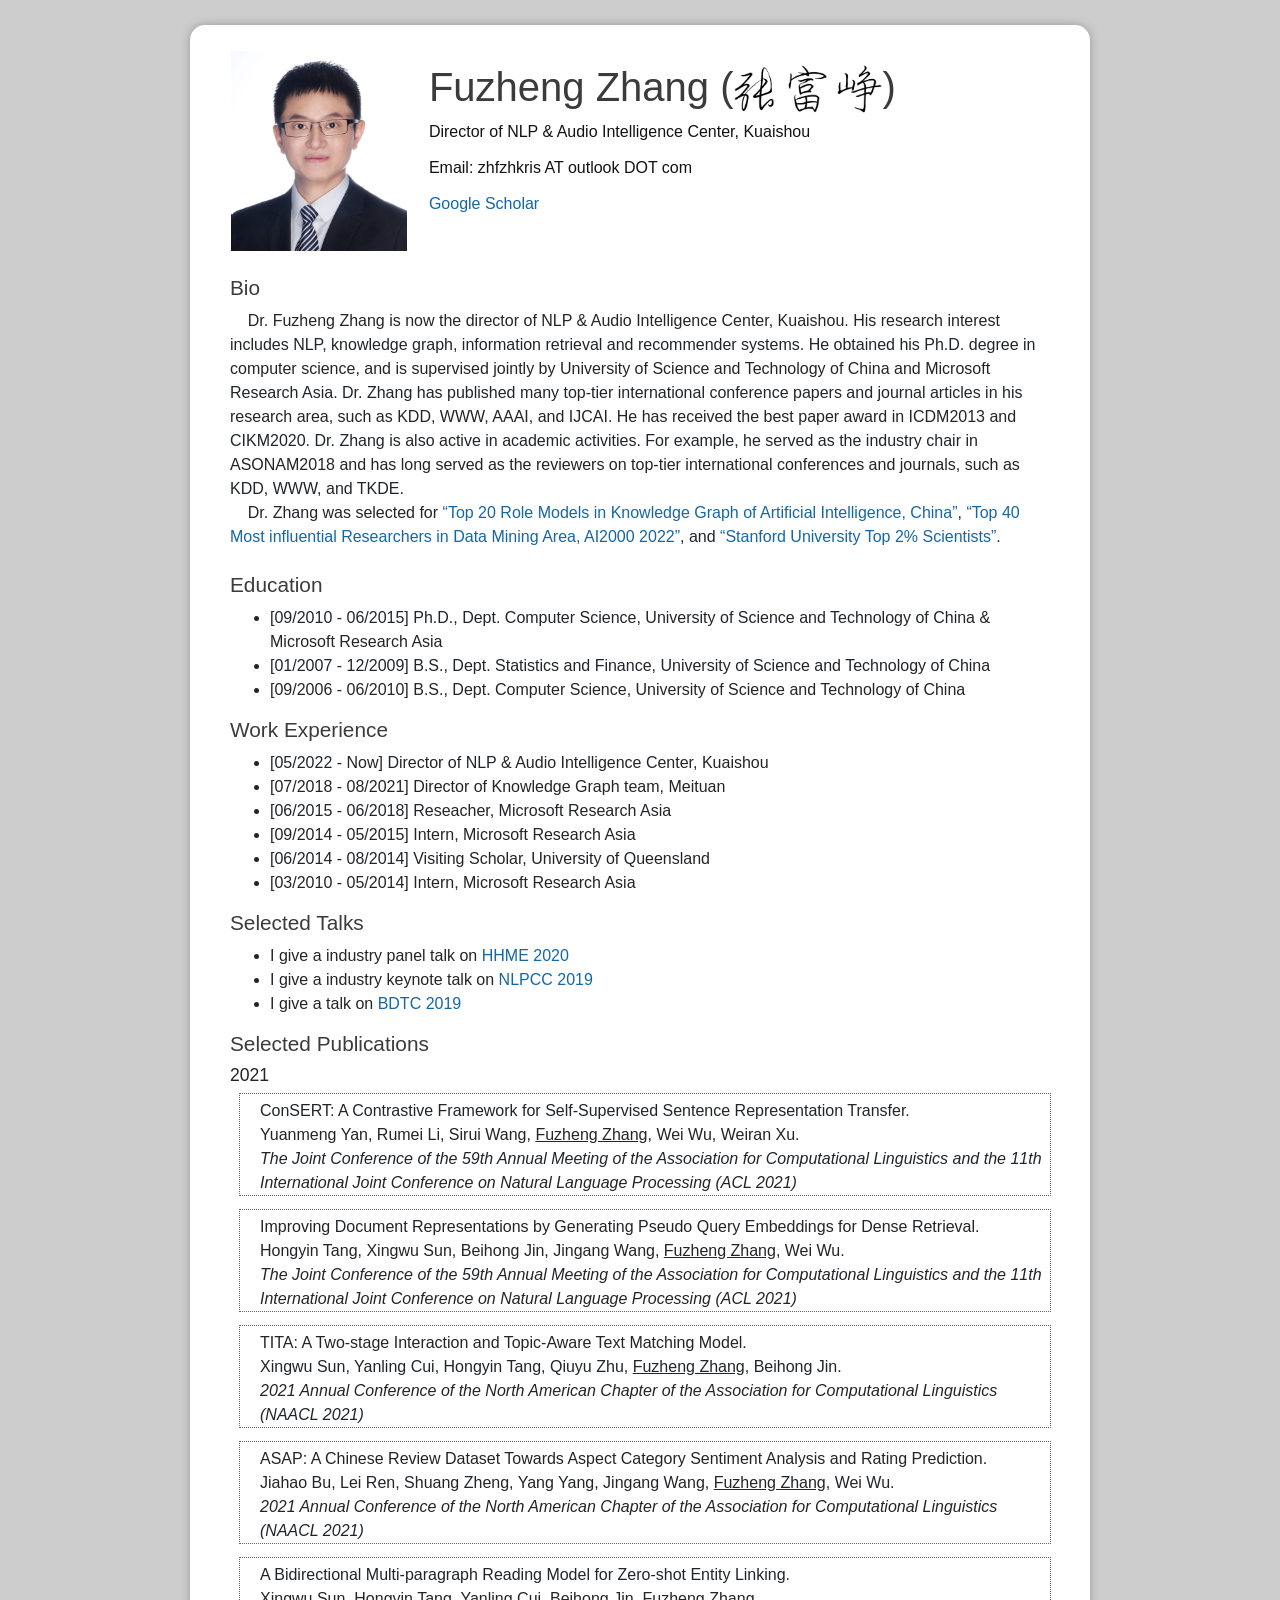
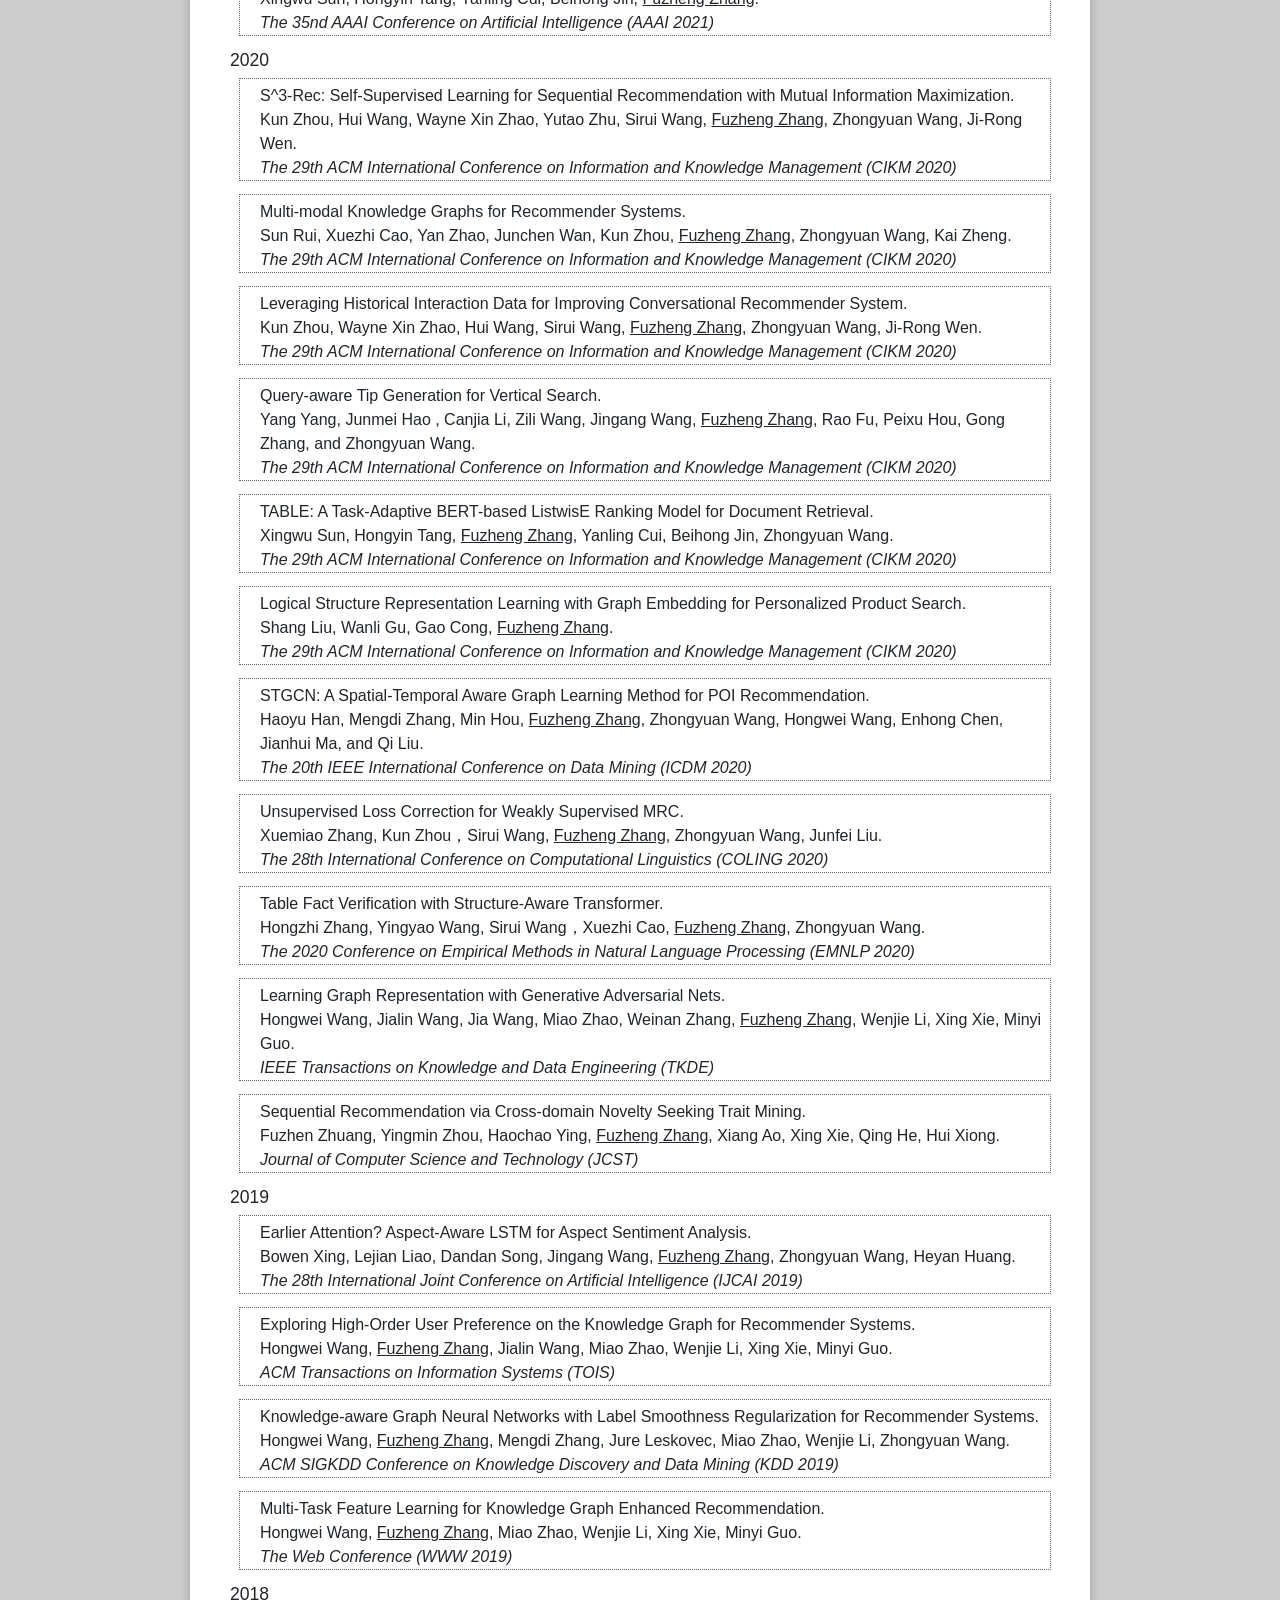
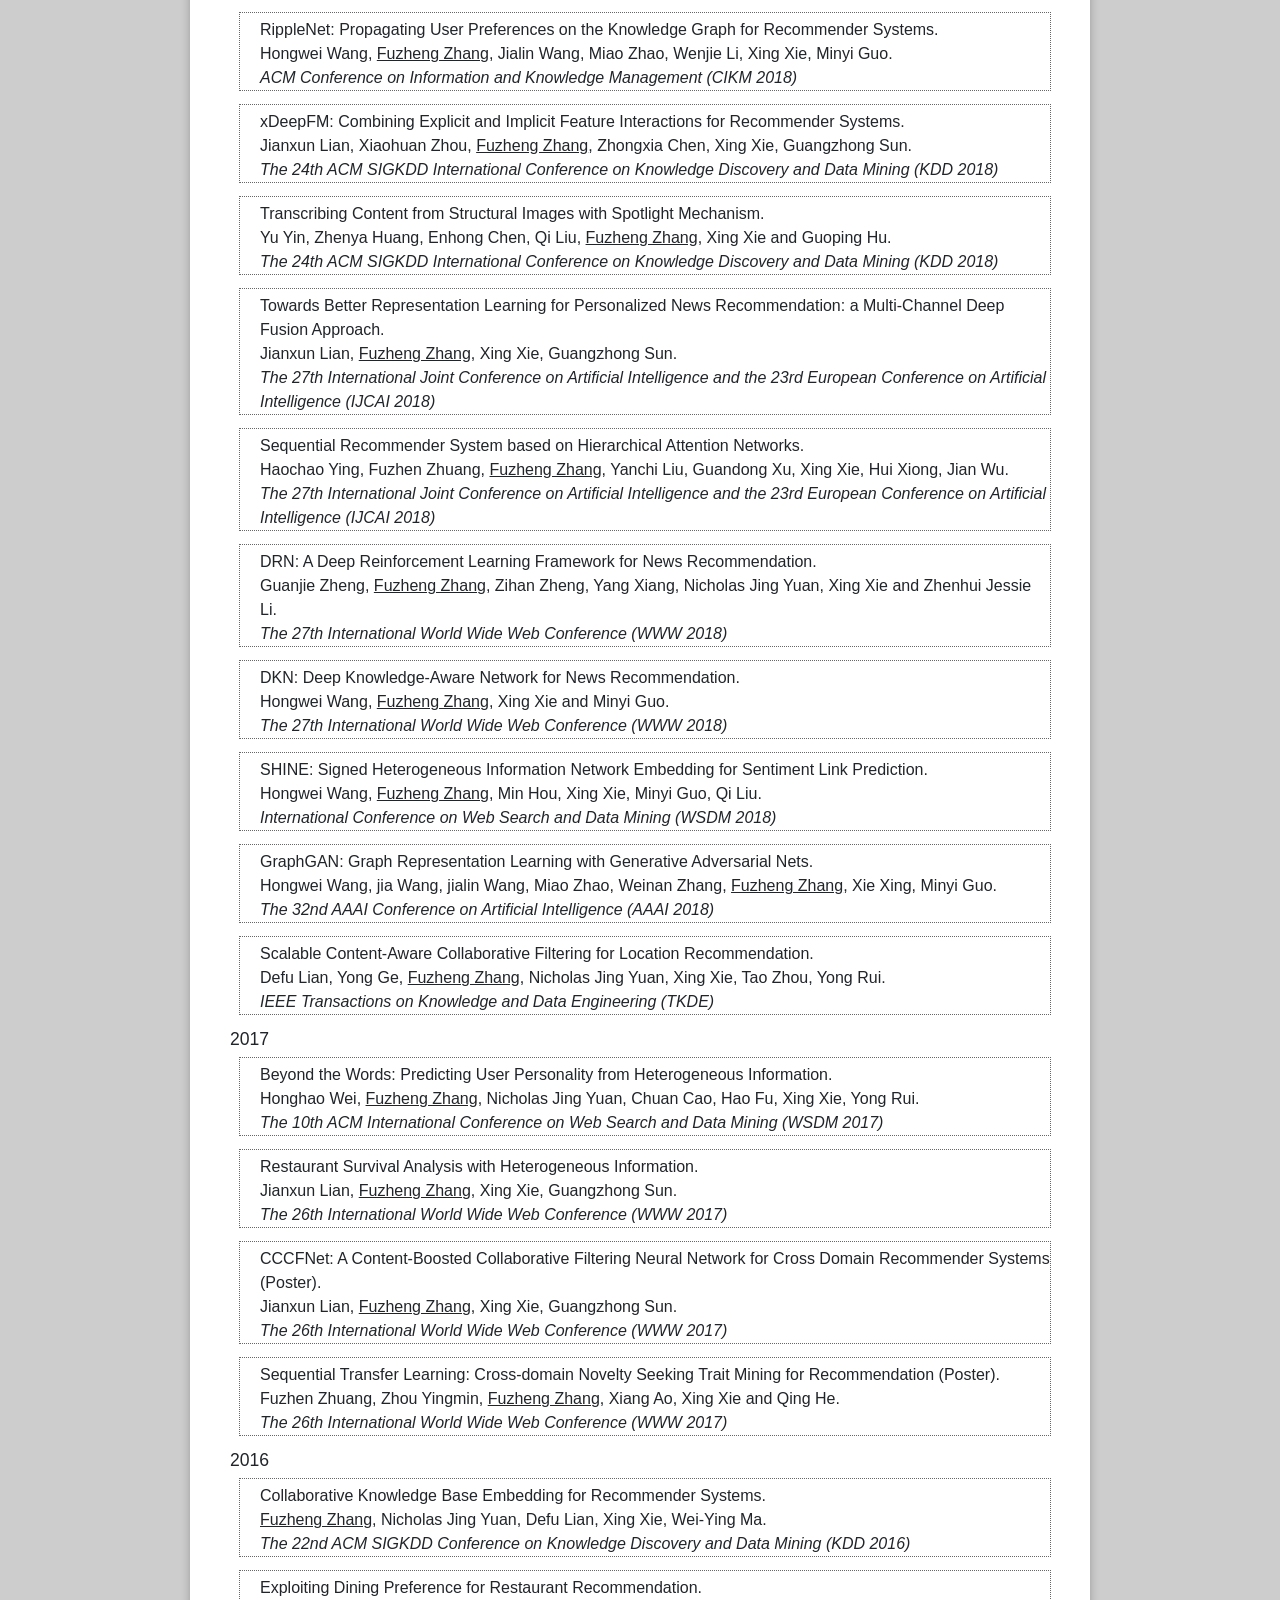
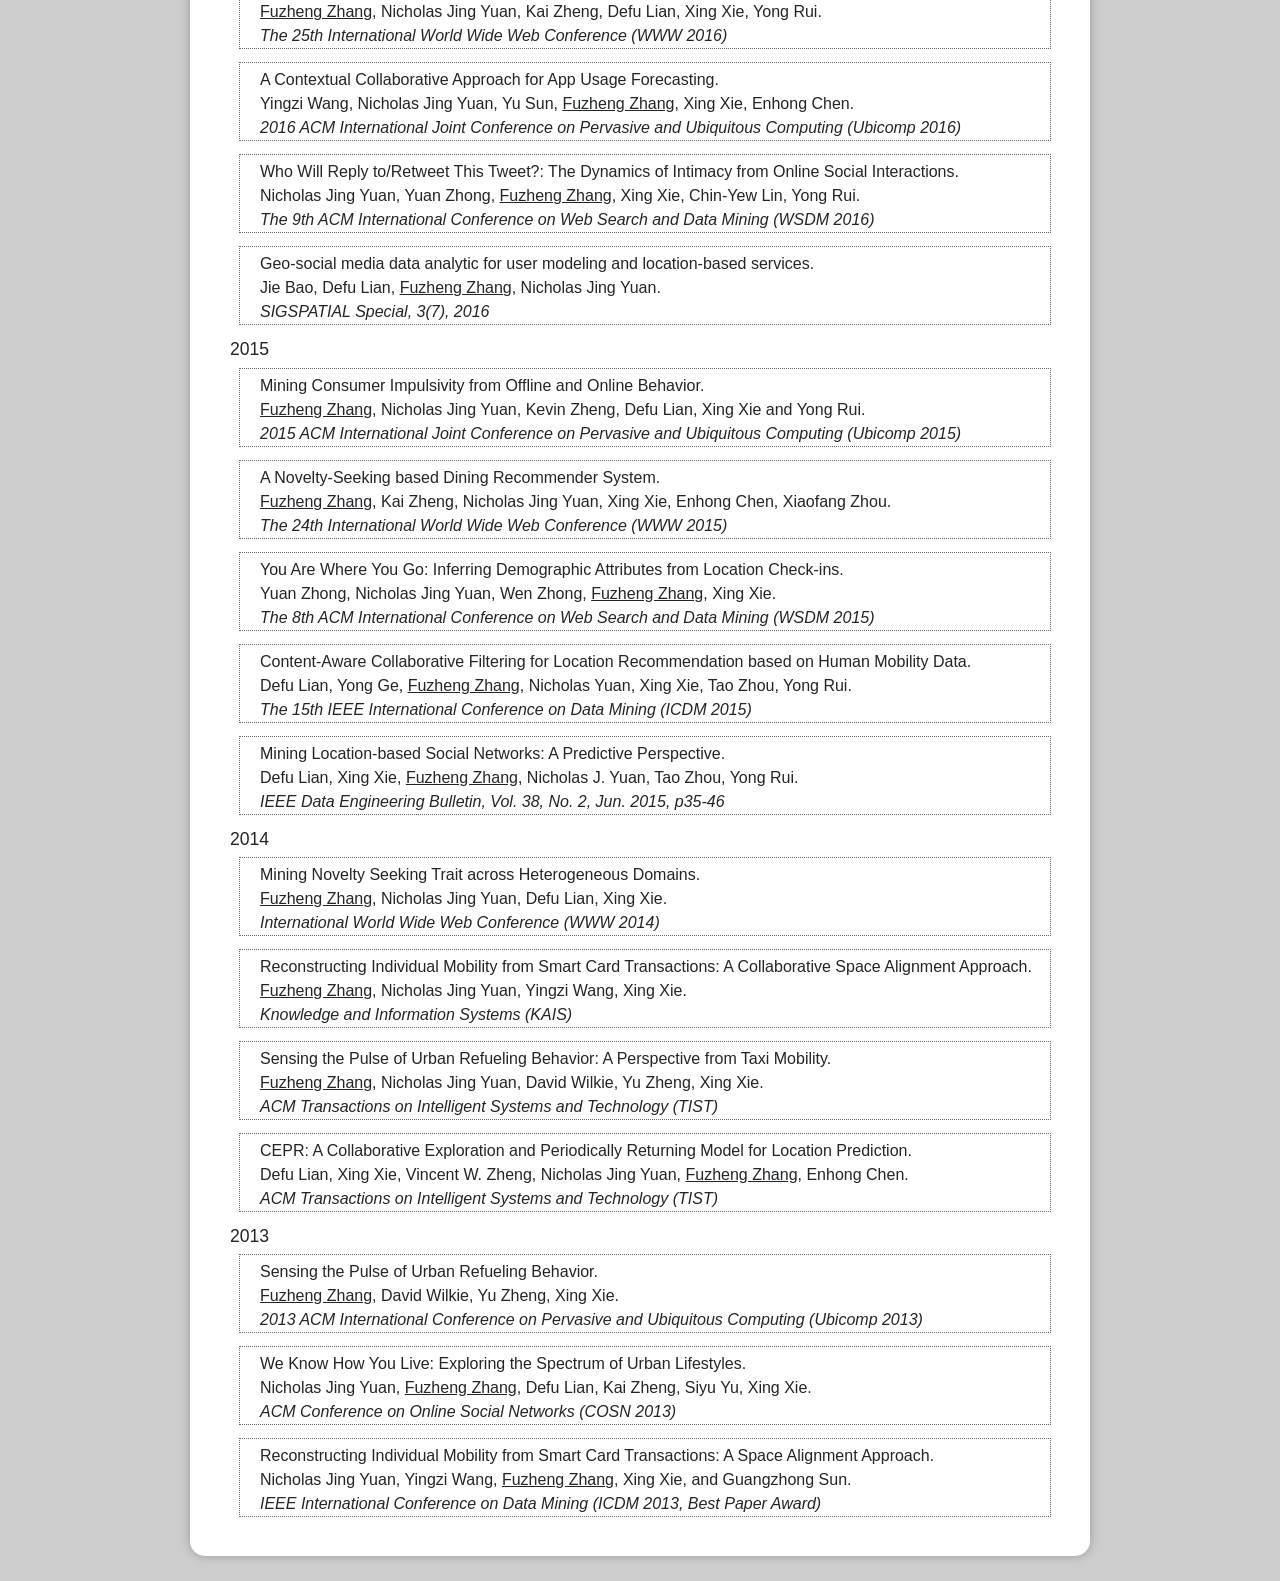
<file: index.html>
﻿<html>
<head>
<title>Fuzheng Zhang</title>

<!-- Global site tag (gtag.js) - Google Analytics -->
<script async src="https://www.googletagmanager.com/gtag/js?id=UA-109737589-1"></script>
<script>
  window.dataLayer = window.dataLayer || [];
  function gtag(){dataLayer.push(arguments);}
  gtag('js', new Date());
  gtag('config', 'UA-109737589-1');
</script>


<link href="https://stackpath.bootstrapcdn.com/bootstrap/4.1.3/css/bootstrap.min.css" rel="stylesheet" integrity="sha384-MCw98/SFnGE8fJT3GXwEOngsV7Zt27NXFoaoApmYm81iuXoPkFOJwJ8ERdknLPMO" crossorigin="anonymous">

<style type="text/css">
 @import url("http://fonts.googleapis.com/css?family=Source+Sans+Pro:300,300italic,600,600italic");


body
{
    font-family:"Roboto",Helvetica,Arial,sans-serif;font-size:16px;line-height:1.5;font-weight:300;
        background-color : #CDCDCD;
}
    .content
    {
            width : 900px;
            padding : 25px 30px;
            margin : 25px auto;
            background-color : #fff;
            box-shadow: 0px 0px 10px #999;
            border-radius: 15px; 
    }   
    table
    {
        padding: 5px;
    }
    
    table.pub_table,td.pub_td1,td.pub_td2
    {
        padding: 8px;
        width: 850px;
        border-collapse: separate;
        border-spacing: 15px;
        margin-top: -5px;
    }

    td.pub_td1
    {
        width:50px;
    }
    td.pub_td1 img
    {
        height:120px;
        width: 160px;
    }
    
    div#container
    {
        margin-left: auto;
        margin-right: auto;
        width: 820px;
        text-align: left;
        position: relative;
        background-color: #FFF;
    }
    div#DocInfo
    {
        color: #131212;
        height: 158px;
    }
    h4,h3,h2,h1
    {
        color: #3B3B3B;
    }
    h2
    {
        font-size:130%;
    }
    h5
    {
        font-size:110%;
    }
    p
    {
        color: #5B5B5B;
        margin-bottom: 50px;
    }
    p.caption
    {
        color: #9B9B9B;
        text-align: left;
        width: 600px;
    }
    p.caption2
    {
        color: #9B9B9B;
        text-align: left;
        width: 800px;
    }
    #header_img
    {
        position: absolute;
        top: 0px; right: 0px;
    }
    a:link,a:visited
    {
        color: #1367a7;
        text-decoration: none;
    }

    #stanford_logo {
        position: absolute;
        left: 646px;
        top: 14px;
        width: 200px;
        height: 20px;
    }
   
    table.pub_table tr {
        outline: thin dotted #666666;
    }
    .papericon {
        border-radius: 8px; 
        -moz-box-shadow: 3px 3px 6px #888;
        -webkit-box-shadow: 3px 3px 6px #888;
        box-shadow: 3px 3px 6px #888;
    height:120px;
        width: 160px;
    margin-top:5px;
    margin-left:5px;
    margin-bottom:5px;
    }
    .media {
    outline: thin dotted #666666;
    margin-bottom: 15px;    
    margin-left:10px;
    }
    .media-body {
    margin-top:5px;
    padding-left:20px;
    }

</style>
</head>




<body>
<div class="content">
    <div id="container">

    <table>
    <tbody><tr>
    <td><img id="myPicture" src="images/123.jpeg" style="float:left; padding-right:20px" height="200px"></td>
    <td>
    <div id="DocInfo">
    	
        <h1>Fuzheng Zhang (<img src="images/name.png" height="50px">)</h1>
        Director of NLP & Audio Intelligence Center, Kuaishou<br><br>
 <!--        Leading knowledge graph team in NLP Center<br> -->
        <!--Office: Block B, Hengdian Building, No.4, Wangjing East Road, Beijing<br>-->
        Email: zhfzhkris AT outlook DOT com<br><br>
        <a href="https://scholar.google.com/citations?user=8R0hla4AAAAJ&hl=en&oi=ao">Google Scholar</a><br>
    </div><br>
    <!--
    <div id="stanford_logo">
        <a href="http://www.stanford.edu"><img src="images/stanford.png" height="170px" /></a>
    </div>
    -->
    </td>
    </tr>
    </tbody></table>
    <br>


    <h2>Bio</h2>
    <div>
        
    &nbsp &nbsp Dr. Fuzheng Zhang is now the director of NLP & Audio Intelligence Center, Kuaishou. His research interest includes NLP, knowledge graph, information retrieval and recommender systems. He obtained his Ph.D. degree in computer science, and is supervised jointly by University of Science and Technology of China and Microsoft Research Asia. Dr. Zhang has published many top-tier international conference papers and journal articles in his research area, such as KDD, WWW, AAAI, and IJCAI. He has received the best paper award in ICDM2013 and CIKM2020. Dr. Zhang is also active in academic activities. For example, he served as the industry chair in ASONAM2018 and has long served as the reviewers on top-tier international conferences and journals, such as KDD, WWW, and TKDE.<br>
    
    &nbsp &nbsp Dr. Zhang was selected for <a href="https://mp.weixin.qq.com/s/i4p6-so3nqWxI8KNtQamSw">“Top 20 Role Models in Knowledge Graph of Artificial Intelligence, China”</a>, <a href="https://www.aminer.org/ai2000?domain_ids=5dc122672ebaa6faa962c02d,5ed9089228bfc96d9199f996,5ed9089228bfc96d9199f99b&hindex=all&gender=all&region=all&employerType=all&metric=Citation%20Count&fromYear=2012&toYear=2021&src=">“Top 40 Most influential Researchers in Data Mining Area, AI2000 2022”</a>, and <a href="https://elsevier.digitalcommonsdata.com/datasets/btchxktzyw/4?fbclid=IwAR0u4xhKMuKGIsi_prZLxOIOaMPzV-LNCmoIlDYua90eybIVIyE6Sl70vyc">“Stanford University Top 2% Scientists”</a>.
    
    </div>
    <br>
    

    <h2>Education</h2>
    <ul>
        <li>[09/2010 - 06/2015] Ph.D., Dept. Computer Science, University of Science and Technology of China & Microsoft Research Asia</li>
        <li>[01/2007 - 12/2009] B.S., Dept. Statistics and Finance, University of Science and Technology of China</li>
        <li>[09/2006 - 06/2010] B.S., Dept. Computer Science, University of Science and Technology of China</li>
    </ul>

    <h2>Work Experience</h2>
    <ul>
    		<li>[05/2022 - Now] Director of NLP & Audio Intelligence Center, Kuaishou</li>
        <li>[07/2018 - 08/2021] Director of Knowledge Graph team, Meituan</li>
        <li>[06/2015 - 06/2018] Reseacher, Microsoft Research Asia</li>
        <li>[09/2014 - 05/2015] Intern, Microsoft Research Asia</li>
        <li>[06/2014 - 08/2014] Visiting Scholar, University of Queensland</li>
        <li>[03/2010 - 05/2014] Intern, Microsoft Research Asia</li>
    </ul>


    <!-- <h2 style="color: red">Selected Talks</h2> -->
    <h2>Selected Talks</h2>
    <ul>
        <li>I give a industry panel talk on <a href="http://hhme.ccf.org.cn/ZTLT_PCC_2020_Enterprise.html">HHME 2020</a></li>
        <li>I give a industry keynote talk on <a href="http://tcci.ccf.org.cn/conference/2019/pro_sim.php#date30/">NLPCC 2019</a></li>
        <li>I give a talk on <a href="https://bss.csdn.net/m/zone/bdtc2019/schedule/3/">BDTC 2019</a></li>
    </ul>


    <h2>Selected Publications</h2>
    <!--(Looking for full publication list? See my <a href="files/HongweiWang_CV.pdf">CV</a> or <a href="https://scholar.google.com/citations?user=3C__4wsAAAAJ&hl=en">Google Scholar</a>.)-->


	<h5>2021</h5>

    <div class="publication media">
        <div class="media-body">
            <b>ConSERT: A Contrastive Framework for Self-Supervised Sentence Representation Transfer.</b><br>
            Yuanmeng Yan, Rumei Li, Sirui Wang, <u>Fuzheng Zhang</u>, Wei Wu, Weiran Xu.<br>
            <i>The Joint Conference of the 59th Annual Meeting of the Association for Computational Linguistics and the 11th International Joint Conference on Natural Language Processing (ACL 2021)</i><br>
        </div>
    </div>


    <div class="publication media">
        <div class="media-body">
            <b>Improving Document Representations by Generating Pseudo Query Embeddings for Dense Retrieval.</b><br>
            Hongyin Tang, Xingwu Sun, Beihong Jin, Jingang Wang, <u>Fuzheng Zhang</u>, Wei Wu.<br>
            <i>The Joint Conference of the 59th Annual Meeting of the Association for Computational Linguistics and the 11th International Joint Conference on Natural Language Processing (ACL 2021)</i><br>
        </div>
    </div>


    <div class="publication media">
        <div class="media-body">
            <b>TITA: A Two-stage Interaction and Topic-Aware Text Matching Model.</b><br>
            Xingwu Sun, Yanling Cui, Hongyin Tang, Qiuyu Zhu, <u>Fuzheng Zhang</u>, Beihong Jin.<br>
            <i>2021 Annual Conference of the North American Chapter of the Association for Computational Linguistics (NAACL 2021)</i><br>
        </div>
    </div>

    <div class="publication media">
        <div class="media-body">
            <b>ASAP: A Chinese Review Dataset Towards Aspect Category Sentiment Analysis and Rating Prediction.</b><br>
            Jiahao Bu, Lei Ren, Shuang Zheng, Yang Yang, Jingang Wang, <u>Fuzheng Zhang</u>, Wei Wu.<br>
            <i>2021 Annual Conference of the North American Chapter of the Association for Computational Linguistics (NAACL 2021)</i><br>
        </div>
    </div>


    <div class="publication media">
        <div class="media-body">
            <b>A Bidirectional Multi-paragraph Reading Model for Zero-shot Entity Linking.</b><br>
            Xingwu Sun, Hongyin Tang, Yanling Cui, Beihong Jin, <u>Fuzheng Zhang</u>.<br>
            <i>The 35nd AAAI Conference on Artificial Intelligence (AAAI 2021)</i><br>
        </div>
    </div>


    <h5>2020</h5>

    <div class="publication media">
        <div class="media-body">
            <b>S^3-Rec: Self-Supervised Learning for Sequential Recommendation with Mutual Information Maximization.</b><br>
            Kun Zhou, Hui Wang, Wayne Xin Zhao, Yutao Zhu, Sirui Wang, <u>Fuzheng Zhang</u>, Zhongyuan Wang, Ji-Rong Wen.<br>
            <i>The 29th ACM International Conference on Information and Knowledge Management (CIKM 2020)</i><br>
        </div>
    </div>

    <div class="publication media">
        <div class="media-body">
            <b>Multi-modal Knowledge Graphs for Recommender Systems.</b><br>
            Sun Rui, Xuezhi Cao, Yan Zhao, Junchen Wan, Kun Zhou, <u>Fuzheng Zhang</u>, Zhongyuan Wang, Kai Zheng.<br>
            <i>The 29th ACM International Conference on Information and Knowledge Management (CIKM 2020)</i><br>
        </div>
    </div>

    <div class="publication media">
        <div class="media-body">
            <b>Leveraging Historical Interaction Data for Improving Conversational Recommender System.</b><br>
            Kun Zhou, Wayne Xin Zhao, Hui Wang, Sirui Wang, <u>Fuzheng Zhang</u>, Zhongyuan Wang, Ji-Rong Wen.<br>
            <i>The 29th ACM International Conference on Information and Knowledge Management (CIKM 2020)</i><br>
        </div>
    </div>

    <div class="publication media">
        <div class="media-body">
            <b>Query-aware Tip Generation for Vertical Search.</b><br>
            Yang Yang, Junmei Hao , Canjia Li, Zili Wang, Jingang Wang, <u>Fuzheng Zhang</u>, Rao Fu, Peixu Hou, Gong Zhang, and Zhongyuan Wang.<br>
            <i>The 29th ACM International Conference on Information and Knowledge Management (CIKM 2020)</i><br>
        </div>
    </div>

    <div class="publication media">
        <div class="media-body">
            <b>TABLE: A Task-Adaptive BERT-based ListwisE Ranking Model for Document Retrieval.</b><br>
            Xingwu Sun, Hongyin Tang, <u>Fuzheng Zhang</u>, Yanling Cui, Beihong Jin, Zhongyuan Wang.<br>
            <i>The 29th ACM International Conference on Information and Knowledge Management (CIKM 2020)</i><br>
        </div>
    </div>

    <div class="publication media">
        <div class="media-body">
            <b>Logical Structure Representation Learning with Graph Embedding for Personalized Product Search.</b><br>
            Shang Liu, Wanli Gu, Gao Cong, <u>Fuzheng Zhang</u>.<br>
            <i>The 29th ACM International Conference on Information and Knowledge Management (CIKM 2020)</i><br>
        </div>
    </div>

    <div class="publication media">
        <div class="media-body">
            <b>STGCN: A Spatial-Temporal Aware Graph Learning Method for POI Recommendation.</b><br>
            Haoyu Han, Mengdi Zhang, Min Hou, <u>Fuzheng Zhang</u>, Zhongyuan Wang, Hongwei Wang, Enhong Chen, Jianhui Ma, and Qi Liu.<br>
            <i>The 20th IEEE International Conference on Data Mining (ICDM 2020)</i><br>
        </div>
    </div>

    <div class="publication media">
        <div class="media-body">
            <b>Unsupervised Loss Correction for Weakly Supervised MRC.</b><br>
            Xuemiao Zhang, Kun Zhou，Sirui Wang, <u>Fuzheng Zhang</u>, Zhongyuan Wang, Junfei Liu.<br>
            <i>The 28th International Conference on Computational Linguistics (COLING 2020)</i><br>
        </div>
    </div>

    <div class="publication media">
        <div class="media-body">
            <b>Table Fact Verification with Structure-Aware Transformer.</b><br>
            Hongzhi Zhang, Yingyao Wang, Sirui Wang，Xuezhi Cao, <u>Fuzheng Zhang</u>, Zhongyuan Wang.<br>
            <i>The 2020 Conference on Empirical Methods in Natural Language Processing (EMNLP 2020)</i><br>
        </div>
    </div>

    <div class="publication media">
        <div class="media-body">
            <b>Learning Graph Representation with Generative Adversarial Nets.</b><br>
            Hongwei Wang, Jialin Wang, Jia Wang, Miao Zhao, Weinan Zhang, <u>Fuzheng Zhang</u>, Wenjie Li, Xing Xie, Minyi Guo.<br>
            <i>IEEE Transactions on Knowledge and Data Engineering (TKDE)</i><br>
        </div>
    </div>

    <div class="publication media">
        <div class="media-body">
            <b>Sequential Recommendation via Cross-domain Novelty Seeking Trait Mining.</b><br>
            Fuzhen Zhuang, Yingmin Zhou, Haochao Ying, <u>Fuzheng Zhang</u>, Xiang Ao, Xing Xie, Qing He, Hui Xiong.<br>
            <i>Journal of Computer Science and Technology (JCST)</i><br>
        </div>
    </div>


    <h5>2019</h5>

    <div class="publication media">
        <div class="media-body">
            <b>Earlier Attention? Aspect-Aware LSTM for Aspect Sentiment Analysis.</b><br>
            Bowen Xing, Lejian Liao, Dandan Song, Jingang Wang, <u>Fuzheng Zhang</u>, Zhongyuan Wang, Heyan Huang.<br>
            <i>The 28th International Joint Conference on Artificial Intelligence (IJCAI 2019)</i><br>
        </div>
    </div>

    <div class="publication media">
        <div class="media-body">
            <b>Exploring High-Order User Preference on the Knowledge Graph for Recommender Systems.</b><br>
            Hongwei Wang, <u>Fuzheng Zhang</u>, Jialin Wang, Miao Zhao, Wenjie Li, Xing Xie, Minyi Guo.<br>
            <i>ACM Transactions on Information Systems (TOIS)</i><br>
        </div>
    </div>

    <div class="publication media">
        <div class="media-body">
            <b>Knowledge-aware Graph Neural Networks with Label Smoothness Regularization for Recommender Systems.</b><br>
            Hongwei Wang, <u>Fuzheng Zhang</u>, Mengdi Zhang, Jure Leskovec, Miao Zhao, Wenjie Li, Zhongyuan Wang.<br>
            <i>ACM SIGKDD Conference on Knowledge Discovery and Data Mining (KDD 2019)</i><br>
        </div>
    </div>

    <div class="publication media">
        <div class="media-body">
            <b>Multi-Task Feature Learning for Knowledge Graph Enhanced Recommendation.</b><br>
            Hongwei Wang, <u>Fuzheng Zhang</u>, Miao Zhao, Wenjie Li, Xing Xie, Minyi Guo.<br>
            <i>The Web Conference (WWW 2019)</i><br>
        </div>
    </div>


    <h5>2018</h5>

    <div class="publication media">
        <div class="media-body">
            <b>RippleNet: Propagating User Preferences on the Knowledge Graph for Recommender Systems.</b><br>
            Hongwei Wang, <u>Fuzheng Zhang</u>, Jialin Wang, Miao Zhao, Wenjie Li, Xing Xie, Minyi Guo.<br>
            <i>ACM Conference on Information and Knowledge Management (CIKM 2018)</i><br>
        </div>
    </div>

    <div class="publication media">
        <div class="media-body">
            <b>xDeepFM: Combining Explicit and Implicit Feature Interactions for Recommender Systems.</b><br>
            Jianxun Lian, Xiaohuan Zhou, <u>Fuzheng Zhang</u>, Zhongxia Chen, Xing Xie, Guangzhong Sun.<br>
            <i>The 24th ACM SIGKDD International Conference on Knowledge Discovery and Data Mining (KDD 2018)</i><br>
        </div>
    </div>

    <div class="publication media">
        <div class="media-body">
            <b>Transcribing Content from Structural Images with Spotlight Mechanism.</b><br>
            Yu Yin, Zhenya Huang, Enhong Chen, Qi Liu, <u>Fuzheng Zhang</u>, Xing Xie and Guoping Hu.<br>
            <i>The 24th ACM SIGKDD International Conference on Knowledge Discovery and Data Mining (KDD 2018)</i><br>
        </div>
    </div>

    <div class="publication media">
        <div class="media-body">
            <b>Towards Better Representation Learning for Personalized News Recommendation: a Multi-Channel Deep Fusion Approach.</b><br>
            Jianxun Lian, <u>Fuzheng Zhang</u>, Xing Xie, Guangzhong Sun.<br>
            <i>The 27th International Joint Conference on Artificial Intelligence and the 23rd European Conference on Artificial Intelligence (IJCAI 2018)</i><br>
        </div>
    </div>

    <div class="publication media">
        <div class="media-body">
            <b>Sequential Recommender System based on Hierarchical Attention Networks.</b><br>
            Haochao Ying, Fuzhen Zhuang, <u>Fuzheng Zhang</u>, Yanchi Liu, Guandong Xu, Xing Xie, Hui Xiong, Jian Wu.<br>
            <i>The 27th International Joint Conference on Artificial Intelligence and the 23rd European Conference on Artificial Intelligence (IJCAI 2018)</i><br>
        </div>
    </div>

    <div class="publication media">
        <div class="media-body">
            <b>DRN: A Deep Reinforcement Learning Framework for News Recommendation.</b><br>
            Guanjie Zheng, <u>Fuzheng Zhang</u>, Zihan Zheng, Yang Xiang, Nicholas Jing Yuan, Xing Xie and Zhenhui Jessie Li.<br>
            <i>The 27th International World Wide Web Conference (WWW 2018)</i><br>
        </div>
    </div>

    <div class="publication media">
        <div class="media-body">
            <b>DKN: Deep Knowledge-Aware Network for News Recommendation.</b><br>
            Hongwei Wang, <u>Fuzheng Zhang</u>, Xing Xie and Minyi Guo.<br>
            <i>The 27th International World Wide Web Conference (WWW 2018)</i><br>
        </div>
    </div>

    <div class="publication media">
        <div class="media-body">
            <b>SHINE: Signed Heterogeneous Information Network Embedding for Sentiment Link Prediction.</b><br>
            Hongwei Wang, <u>Fuzheng Zhang</u>, Min Hou, Xing Xie, Minyi Guo, Qi Liu.<br>
            <i>International Conference on Web Search and Data Mining (WSDM 2018)</i><br>
        </div>
    </div>

    <div class="publication media">
        <div class="media-body">
            <b>GraphGAN: Graph Representation Learning with Generative Adversarial Nets.</b><br>
            Hongwei Wang, jia Wang, jialin Wang, Miao Zhao, Weinan Zhang, <u>Fuzheng Zhang</u>, Xie Xing, Minyi Guo.<br>
            <i>The 32nd AAAI Conference on Artificial Intelligence (AAAI 2018)</i><br>
        </div>
    </div>

    <div class="publication media">
        <div class="media-body">
            <b>Scalable Content-Aware Collaborative Filtering for Location Recommendation.</b><br>
            Defu Lian, Yong Ge, <u>Fuzheng Zhang</u>, Nicholas Jing Yuan, Xing Xie, Tao Zhou, Yong Rui.<br>
            <i>IEEE Transactions on Knowledge and Data Engineering (TKDE)</i><br>
        </div>
    </div>    
    
  <h5>2017</h5>

    <div class="publication media">
        <div class="media-body">
            <b>Beyond the Words: Predicting User Personality from Heterogeneous Information.</b><br>
            Honghao Wei, <u>Fuzheng Zhang</u>, Nicholas Jing Yuan, Chuan Cao, Hao Fu, Xing Xie, Yong Rui.<br>
            <i>The 10th ACM International Conference on Web Search and Data Mining (WSDM 2017)</i><br>
        </div>
    </div> 

    <div class="publication media">
        <div class="media-body">
            <b>Restaurant Survival Analysis with Heterogeneous Information.</b><br>
            Jianxun Lian, <u>Fuzheng Zhang</u>, Xing Xie, Guangzhong Sun.<br>
            <i>The 26th International World Wide Web Conference (WWW 2017)</i><br>
        </div>
    </div>   

    <div class="publication media">
        <div class="media-body">
            <b>CCCFNet: A Content-Boosted Collaborative Filtering Neural Network for Cross Domain Recommender Systems (Poster).</b><br>
            Jianxun Lian, <u>Fuzheng Zhang</u>, Xing Xie, Guangzhong Sun.<br>
            <i>The 26th International World Wide Web Conference (WWW 2017)</i><br>
        </div>
    </div>  


    <div class="publication media">
        <div class="media-body">
            <b>Sequential Transfer Learning: Cross-domain Novelty Seeking Trait Mining for Recommendation (Poster).</b><br>
            Fuzhen Zhuang, Zhou Yingmin, <u>Fuzheng Zhang</u>, Xiang Ao, Xing Xie and Qing He.<br>
            <i>The 26th International World Wide Web Conference (WWW 2017)</i><br>
        </div>
    </div> 
  
  <h5>2016</h5>
    <div class="publication media">
        <div class="media-body">
            <b>Collaborative Knowledge Base Embedding for Recommender Systems.</b><br>
            <u>Fuzheng Zhang</u>, Nicholas Jing Yuan, Defu Lian, Xing Xie, Wei-Ying Ma.<br>
            <i>The 22nd ACM SIGKDD Conference on Knowledge Discovery and Data Mining (KDD 2016)</i><br>
        </div>
    </div> 

    <div class="publication media">
        <div class="media-body">
            <b>Exploiting Dining Preference for Restaurant Recommendation.</b><br>
            <u>Fuzheng Zhang</u>, Nicholas Jing Yuan, Kai Zheng, Defu Lian, Xing Xie, Yong Rui.<br>
            <i>The 25th International World Wide Web Conference (WWW 2016)</i><br>
        </div>
    </div> 

    <div class="publication media">
        <div class="media-body">
            <b>A Contextual Collaborative Approach for App Usage Forecasting.</b><br>
            Yingzi Wang, Nicholas Jing Yuan, Yu Sun, <u>Fuzheng Zhang</u>, Xing Xie, Enhong Chen.<br>
            <i>2016 ACM International Joint Conference on Pervasive and Ubiquitous Computing (Ubicomp 2016)</i><br>
        </div>
    </div> 

    <div class="publication media">
        <div class="media-body">
            <b>Who Will Reply to/Retweet This Tweet?: The Dynamics of Intimacy from Online Social Interactions.</b><br>
            Nicholas Jing Yuan, Yuan Zhong, <u>Fuzheng Zhang</u>, Xing Xie, Chin-Yew Lin, Yong Rui.<br>
            <i>The 9th ACM International Conference on Web Search and Data Mining (WSDM 2016)</i><br>
        </div>
    </div> 

    <div class="publication media">
        <div class="media-body">
            <b>Geo-social media data analytic for user modeling and location-based services.</b><br>
            Jie Bao, Defu Lian, <u>Fuzheng Zhang</u>, Nicholas Jing Yuan.<br>
            <i>SIGSPATIAL Special, 3(7), 2016</i><br>
        </div>
    </div> 


  <h5>2015</h5>
    <div class="publication media">
        <div class="media-body">
            <b>Mining Consumer Impulsivity from Offline and Online Behavior.</b><br>
            <u>Fuzheng Zhang</u>, Nicholas Jing Yuan, Kevin Zheng, Defu Lian, Xing Xie and Yong Rui.<br>
            <i>2015 ACM International Joint Conference on Pervasive and Ubiquitous Computing (Ubicomp 2015)</i><br>
        </div>
    </div> 

    <div class="publication media">
        <div class="media-body">
            <b>A Novelty-Seeking based Dining Recommender System.</b><br>
            <u>Fuzheng Zhang</u>, Kai Zheng, Nicholas Jing Yuan, Xing Xie, Enhong Chen, Xiaofang Zhou.<br>
            <i>The 24th International World Wide Web Conference (WWW 2015)</i><br>
        </div>
    </div> 

    <div class="publication media">
        <div class="media-body">
            <b>You Are Where You Go: Inferring Demographic Attributes from Location Check-ins.</b><br>
            Yuan Zhong, Nicholas Jing Yuan, Wen Zhong, <u>Fuzheng Zhang</u>, Xing Xie.<br>
            <i>The 8th ACM International Conference on Web Search and Data Mining (WSDM 2015)</i><br>
        </div>
    </div> 

    <div class="publication media">
        <div class="media-body">
            <b>Content-Aware Collaborative Filtering for Location Recommendation based on Human Mobility Data.</b><br>
            Defu Lian, Yong Ge, <u>Fuzheng Zhang</u>, Nicholas Yuan, Xing Xie, Tao Zhou, Yong Rui.<br>
            <i>The 15th IEEE International Conference on Data Mining (ICDM 2015)</i><br>
        </div>
    </div> 

    <div class="publication media">
        <div class="media-body">
            <b>Mining Location-based Social Networks: A Predictive Perspective.</b><br>
            Defu Lian, Xing Xie, <u>Fuzheng Zhang</u>, Nicholas J. Yuan, Tao Zhou, Yong Rui.<br>
            <i>IEEE Data Engineering Bulletin, Vol. 38, No. 2, Jun. 2015, p35-46</i><br>
        </div>
    </div> 


  <h5>2014</h5>

    <div class="publication media">
        <div class="media-body">
            <b>Mining Novelty Seeking Trait across Heterogeneous Domains.</b><br>
            <u>Fuzheng Zhang</u>, Nicholas Jing Yuan, Defu Lian, Xing Xie.<br>
            <i>International World Wide Web Conference (WWW 2014)</i><br>
        </div>
    </div> 

    <div class="publication media">
        <div class="media-body">
            <b>Reconstructing Individual Mobility from Smart Card Transactions: A Collaborative Space Alignment Approach.</b><br>
            <u>Fuzheng Zhang</u>, Nicholas Jing Yuan, Yingzi Wang, Xing Xie.<br>
            <i>Knowledge and Information Systems (KAIS)</i><br>
        </div>
    </div> 

    <div class="publication media">
        <div class="media-body">
            <b>Sensing the Pulse of Urban Refueling Behavior: A Perspective from Taxi Mobility.</b><br>
            <u>Fuzheng Zhang</u>, Nicholas Jing Yuan, David Wilkie, Yu Zheng, Xing Xie.<br>
            <i>ACM Transactions on Intelligent Systems and Technology (TIST)</i><br>
        </div>
    </div> 

    <div class="publication media">
        <div class="media-body">
            <b>CEPR: A Collaborative Exploration and Periodically Returning Model for Location Prediction.</b><br>
            Defu Lian, Xing Xie, Vincent W. Zheng, Nicholas Jing Yuan, <u>Fuzheng Zhang</u>, Enhong Chen.<br>
            <i>ACM Transactions on Intelligent Systems and Technology (TIST)</i><br>
        </div>
    </div> 


 <h5>2013</h5>

    <div class="publication media">
        <div class="media-body">
            <b>Sensing the Pulse of Urban Refueling Behavior.</b><br>
            <u>Fuzheng Zhang</u>, David Wilkie, Yu Zheng, Xing Xie.<br>
            <i>2013 ACM International Conference on Pervasive and Ubiquitous Computing (Ubicomp 2013)</i><br>
        </div>
    </div> 

    <div class="publication media">
        <div class="media-body">
            <b>We Know How You Live: Exploring the Spectrum of Urban Lifestyles.</b><br>
            Nicholas Jing Yuan, <u>Fuzheng Zhang</u>, Defu Lian, Kai Zheng, Siyu Yu, Xing Xie.<br>
            <i>ACM Conference on Online Social Networks (COSN 2013)</i><br>
        </div>
    </div> 

    <div class="publication media">
        <div class="media-body">
            <b>Reconstructing Individual Mobility from Smart Card Transactions: A Space Alignment Approach.</b><br>
            Nicholas Jing Yuan, Yingzi Wang, <u>Fuzheng Zhang</u>, Xing Xie, and Guangzhong Sun.<br>
            <i>IEEE International Conference on Data Mining (ICDM 2013, Best Paper Award)</i><br>
        </div>
    </div> 

<!-- </div>
    <a href='https://zhfzhmsra.github.io'  title='Visit tracker'><img src='//clustrmaps.com/map_v2.png?cl=ffffff&w=a&t=tt&d=yeLPPTIbUVG33djmovezgv2JyeaMEEzcnvQN3Qmp25w&co=2d78ad&ct=ffffff'/></a>
</div> -->
</body>
</html>
</file>
